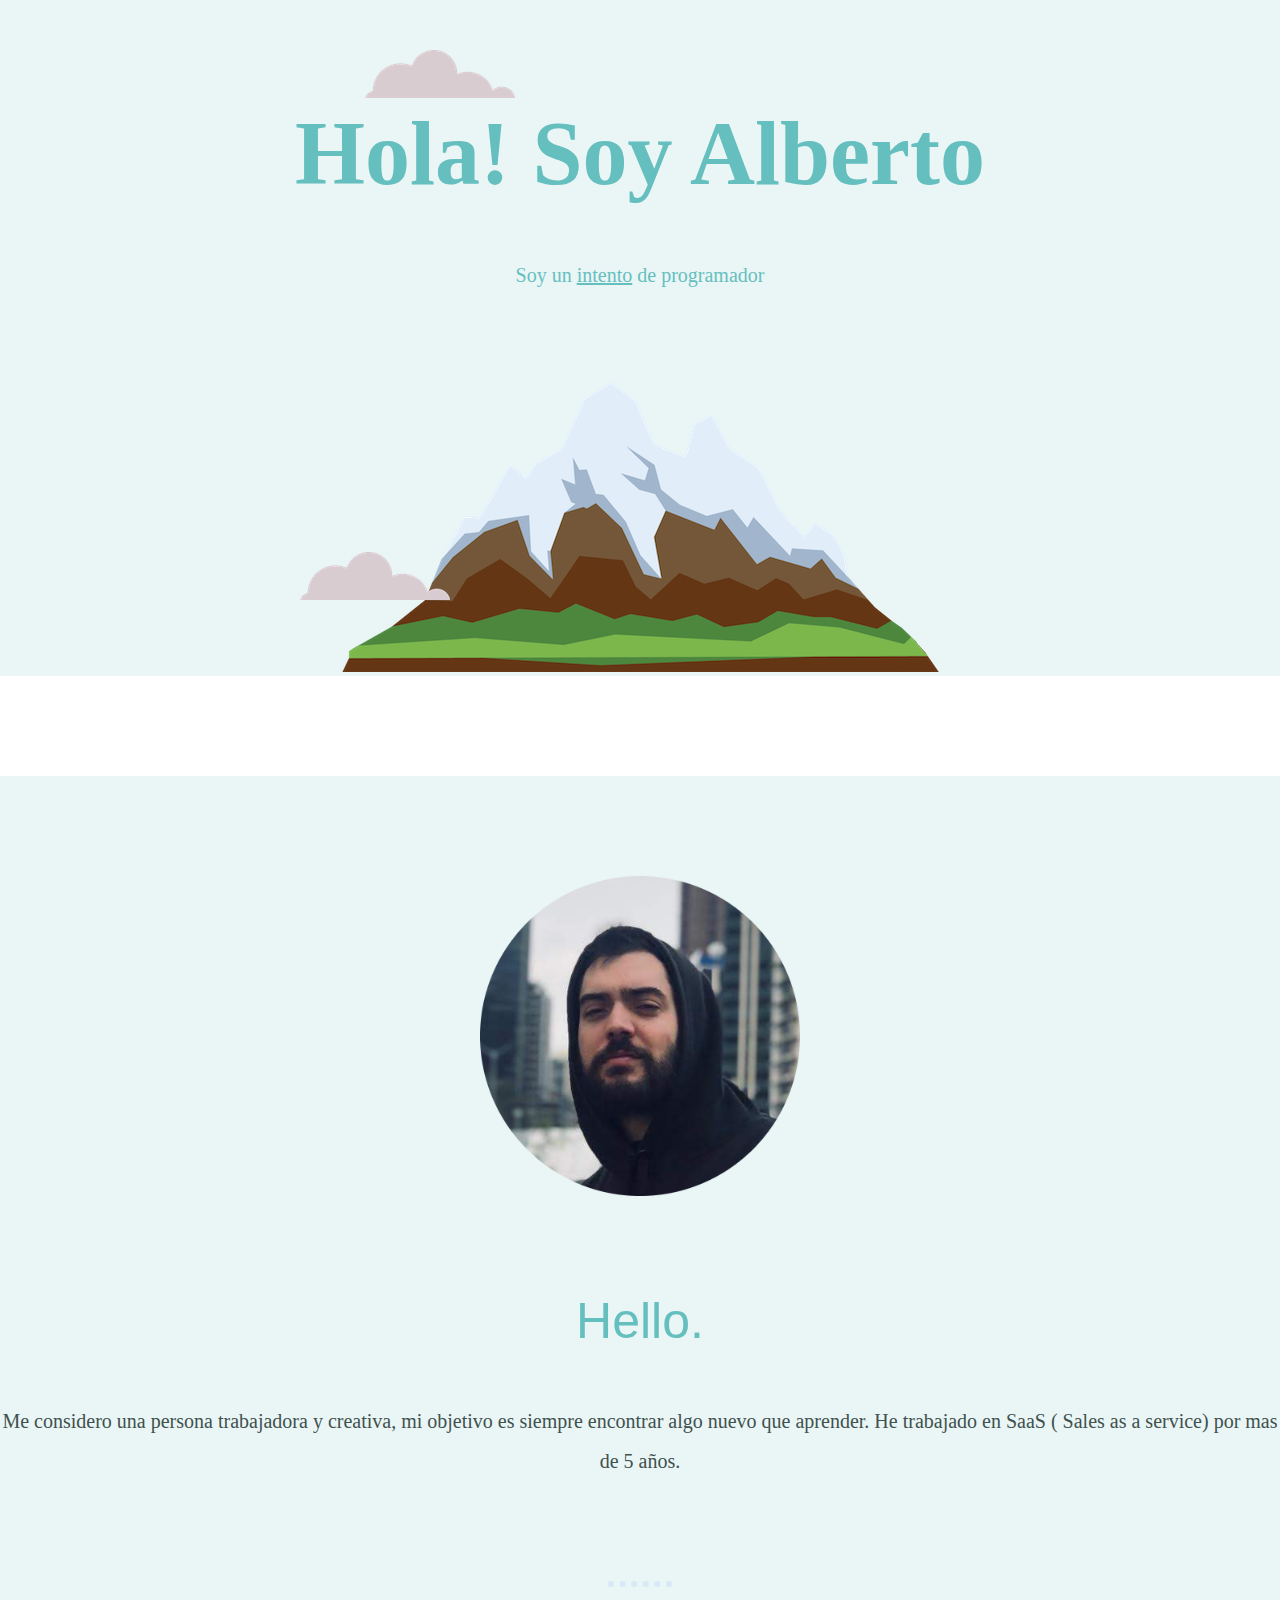
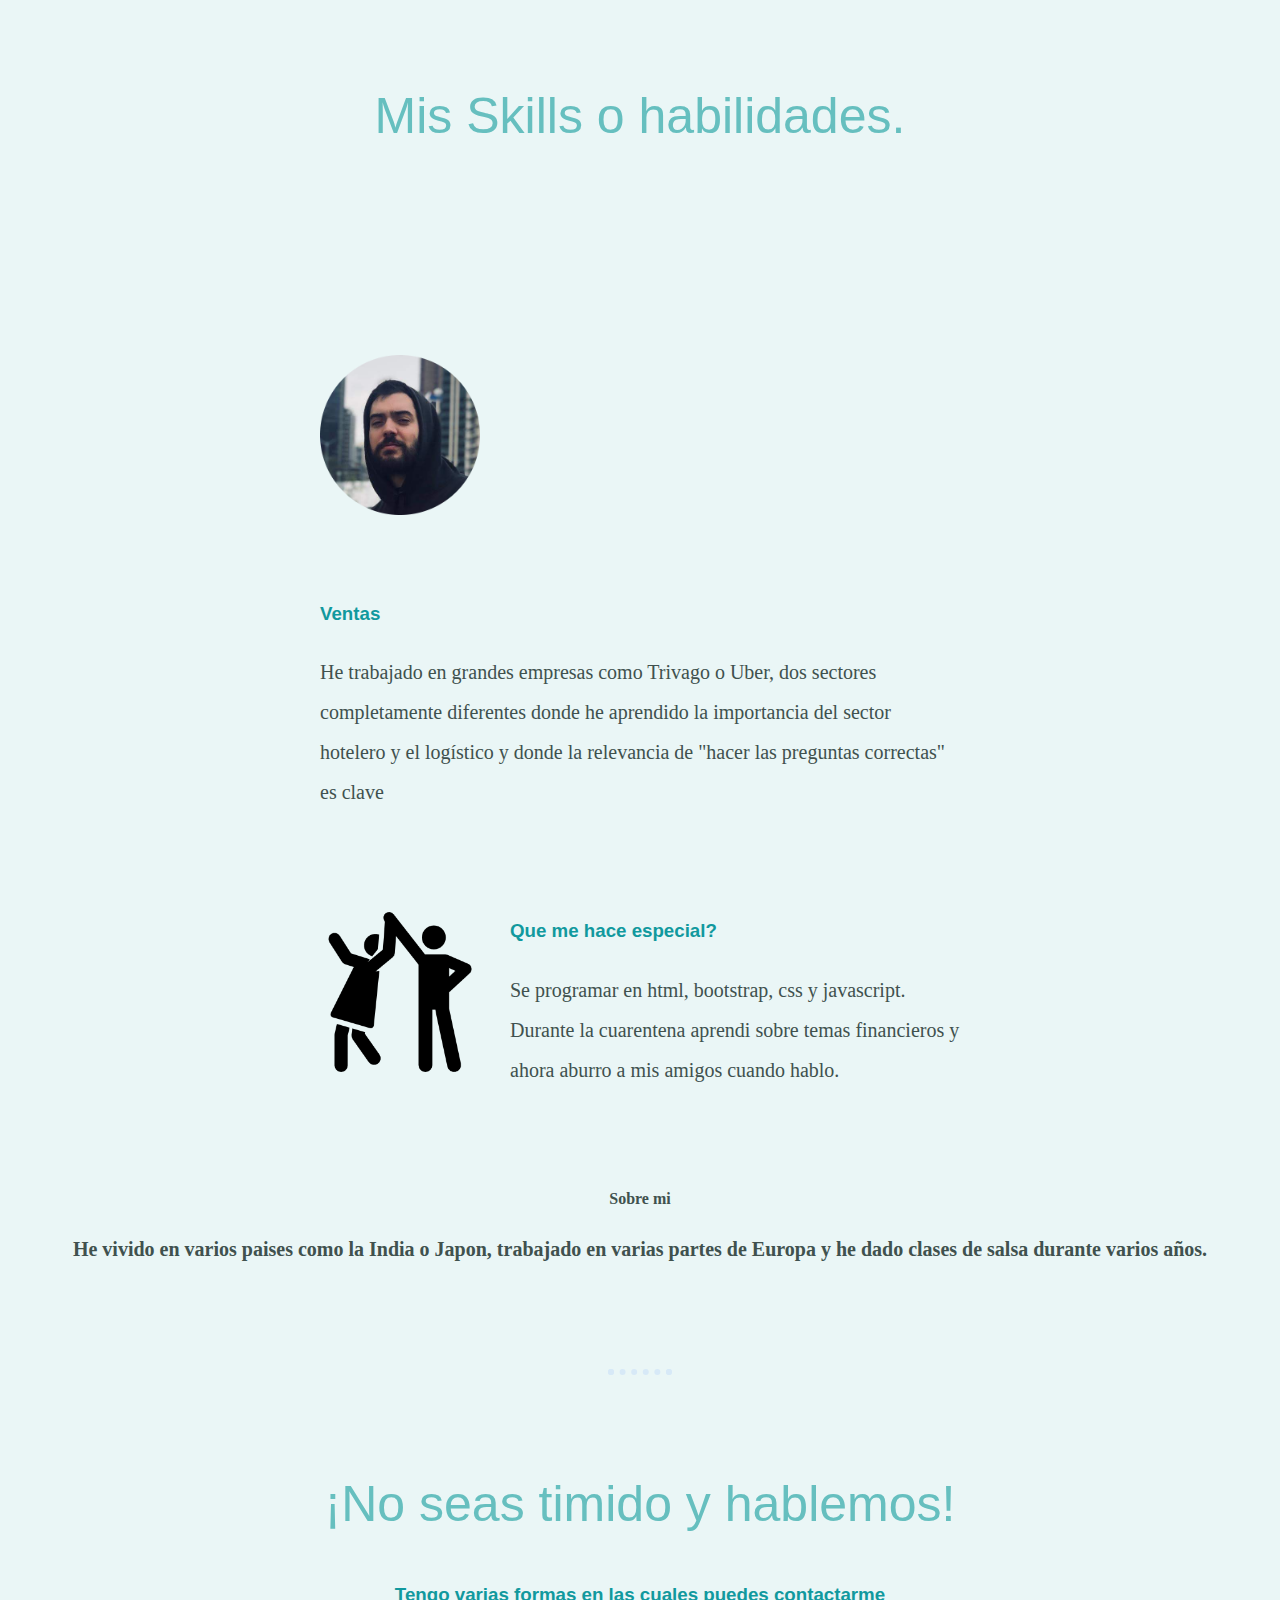
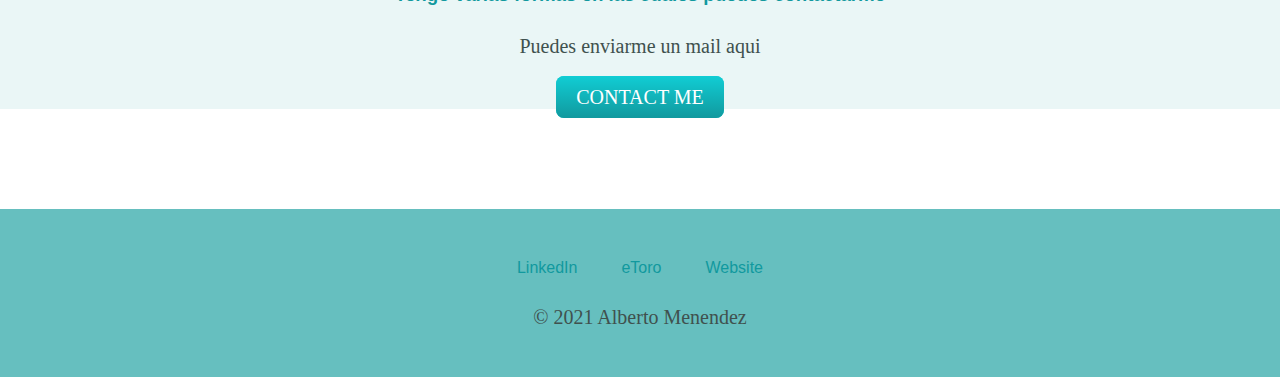
<file: index.html>
<!DOCTYPE html>
<html lang="en" dir="ltr">
  <head>
    <meta charset="utf-8">
    <title>Un poco sobre mi</title>

<link rel="stylesheet" href="CSS/styles.css">

<link rel="icon" href="favicon.ico">


  </head>
  <body>
    <div class="top-container">
      <img class="top-cloud"src="images/cloud.png" alt="cloud-img">
      <h1>Hola! Soy Alberto</h1>
      <p>Soy un <span class="intento">intento</span>
       de programador</p>
      <img src="images/mountain.png" alt="mountain-img">
      <img class="bottom-cloud"src="images/cloud.png" alt="cloud-img">
</div>
<div class="middle-container">
  <div class="profile">
          <img class="me" src="images/me.png" alt="me-png">
    <h2>Hello.</h2>
    <p>Me considero una persona trabajadora y creativa, mi objetivo es siempre encontrar algo nuevo que aprender. He trabajado en SaaS ( Sales as a service) por mas de 5 años. </p>
  </div>
  <hr>
  <div class="skills">
    <h2>Mis Skills o habilidades.</h2>
    <div class="skill-row">
      <img class="me" src="images/me.png" alt="me-png">
      <h3>Ventas</h3>
      <p>He trabajado en grandes empresas como Trivago o Uber, dos sectores completamente diferentes donde he aprendido la importancia del sector hotelero y el logístico y donde la relevancia de "hacer las preguntas correctas" es clave</p>
    </div>
    <div class="skill-row">
      <img class="computer" src="images/bailando.png" alt="bailando-png">
      <h3>Que me hace especial?</h3>
      <p>Se programar en html, bootstrap, css y javascript. Durante la cuarentena aprendi sobre temas financieros y ahora aburro a mis amigos cuando hablo.</p>
    </div>
    <h4> Sobre mi<h4>
      <p> He vivido en varios paises como la India o Japon, trabajado en varias partes de Europa y he dado clases de salsa durante varios años.<p>
  </div>
  <hr>
  <div class="contact-me">
    <h2>¡No seas timido y hablemos!</h2>
    <h3>Tengo varias formas en las cuales puedes contactarme</h3>
    <p>Puedes enviarme un mail aqui</p>
    <a class="btn" href="mailto:alberto.menendez89@gmail.com">CONTACT ME</a>
  </div>
</div>


<div class="bottom-container">
  <a class="footer-link" href="https://www.linkedin.com/in/alberto-men%C3%A9ndez-rodr%C3%ADguez-6b524292/">LinkedIn</a>
  <a class="footer-link" href="https://www.etoro.com/people/albertomenen/">eToro</a>
  <a class="footer-link" href="https://www.creatumoneda.com/">Website</a>
  <p>© 2021 Alberto Menendez</p>
</div>



  </body>
</html>
</file>
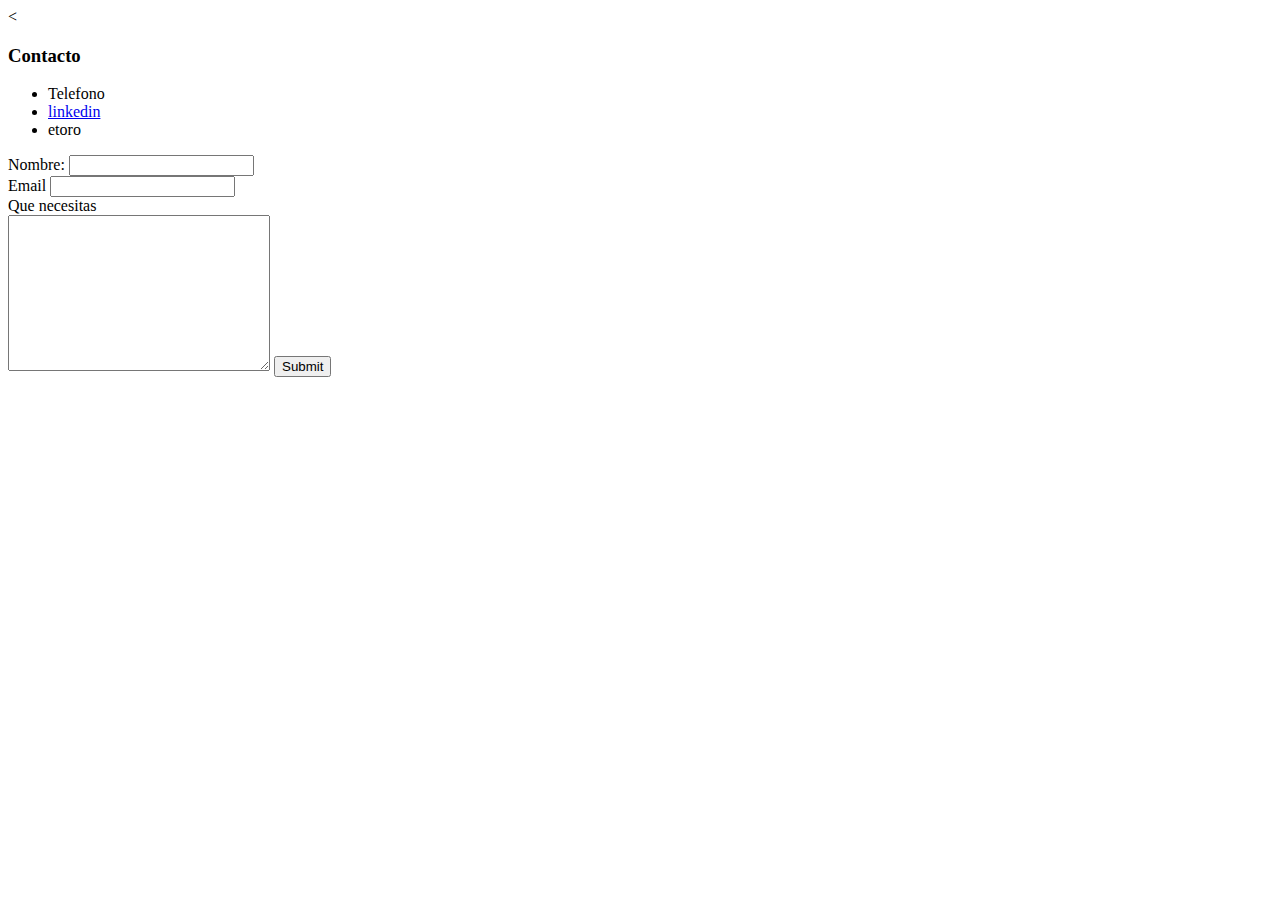
<file: contacto.html>
<!DOCTYPE html>
<<html lang="en" dir="ltr">
  <head>
    <meta charset="utf-8">
    <title>Contacto</title>
  </head>
  <body>
    <h3>Contacto</h3>
    <ul>
      <li>Telefono</li>
      <li><a href="https://www.linkedin.com/in/alberto-men%C3%A9ndez-rodr%C3%ADguez-6b524292/">linkedin</a></li>
      <li>etoro</li>
    </ul>

    <form class="" action="mailto:alberto.menendez89@gmail.com" method="post" enctype="text/plain">
    <label>Nombre:</label>
    <input type="text" name="yourName" value=""><br>
    <label>Email</label>
    <input type="email" name="YourEmail" value=""><br>
    <label>Que necesitas</label><br>
    <textarea name="YourMessage" rows="10" cols="30"></textarea>
    <input type="submit">
    </form>
  </body>

</html>
</file>
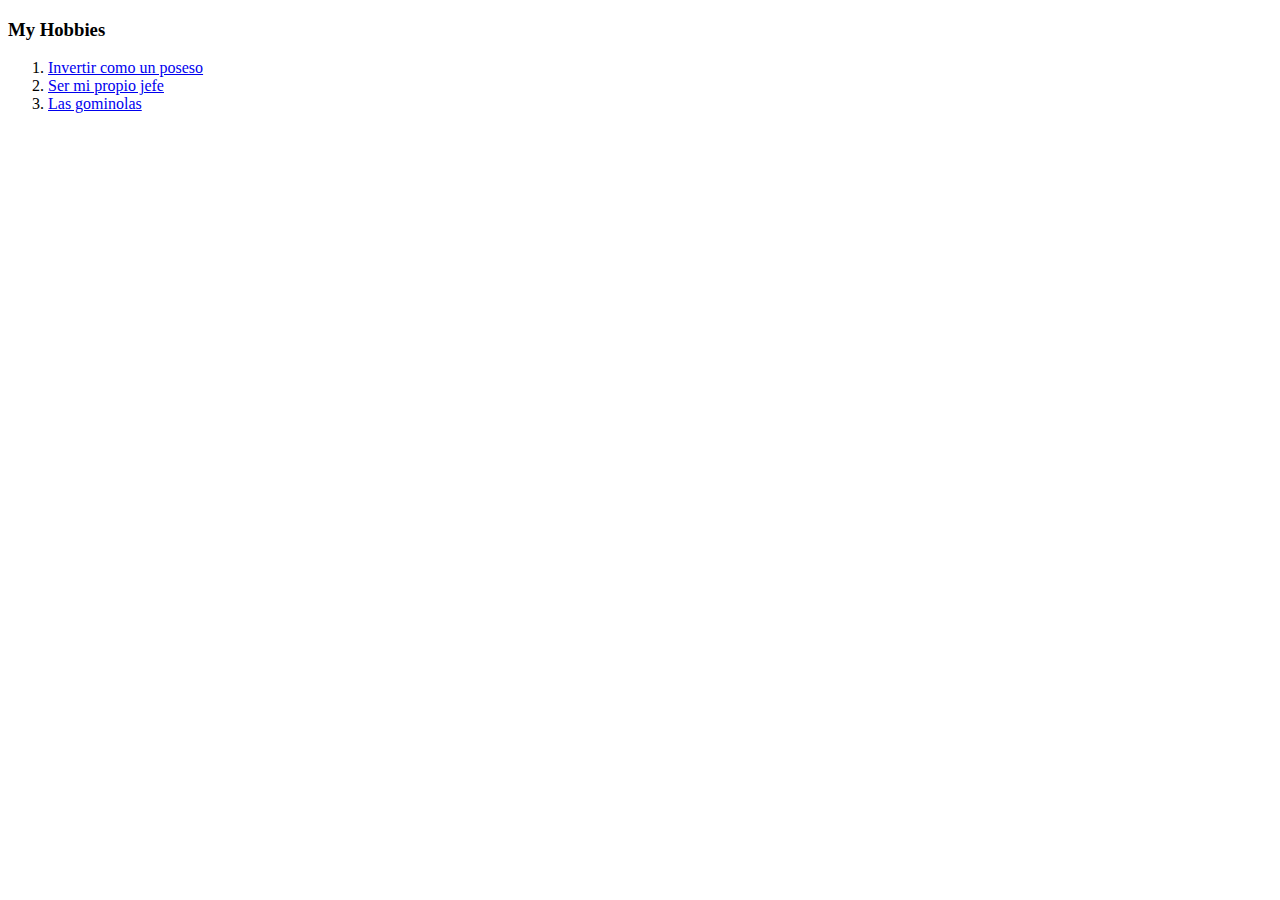
<file: hobbies.html>
<!DOCTYPE html>
<html lang="en" dir="ltr">
  <head>
    <meta charset="utf-8">
    <title>My Hobbies</title>
  </head>
  <body>
    <h3>My Hobbies</h3>
    <ol>
      <li><a href="https://www.etoro.com/people/albertomenen">Invertir como un poseso</a></li>
      <li><a href="https://www.linkedin.com/in/alberto-men%C3%A9ndez-rodr%C3%ADguez-6b524292/">Ser mi propio jefe</a></li>
      <li><a href="https://juicyfields.io/greenhouse">Las gominolas</a></li>
    </body>

  </body>
</html>
</file>
<file: CSS/styles.css>
body{
  color: #40514E;
  margin:0;
  text-align: center;
  font-family: 'Merriweather', serif;

}

h1{
  color: #66BFBF;
  font-size: 5.625rem;
margin: 50px auto;
font-family: 'Sacramento', cursive;



}

h2 {
  color: #66BFBF;
  font-family: 'Montserrat', sans-serif;
  font-weight: normal;
  font-size: 50px;
  padding-bottom: 10px;

}

h3 {
  color: #11999E;
  font-family: 'Montserrat', sans-serif;

}

div{
  background-color: #EAF6F6;
}

p {
font-size: 20px;
line-height: 2;
}

hr{
  border: dotted #D7E9F7 6px;
  border-bottom: none;
  width: 4%;
  margin: 100px auto;
}

a {
color:#11999E;
font-family: 'Montserrat', sans-serif;
margin: 10px 20px;
text-decoration: none;
}

a:hover {
color: #EAF6F6;

}

/***********Class diferenciador*********/



.head2 {
line-height: 2;

}

.me {
  width: 25%;
  margin: 100px auto 50px auto;

}

.mi-descripcion{
  width: 30%;
  margin: auto;
}



.skill-row{
width: 50%;
margin: 100px auto 100px auto;
text-align: left;
line-height: 2;
}

.computer {
  width: 25%;
  float: left;
  margin-right: 30px;
}



.bailando {
  width: 25%;
  float: right;
  margin-left: 30px;
}


.intento {
  text-decoration: underline;
  font-weight: normal;
  font-size: 20px;


}

.contact-message{
width: 40%;
margin: 40px auto 60px;

}


.top-container{
  color: #66BFBF;
}

.middle-container {
  margin:100px 0 100px 0;
  color: inherit;

}

.bottom-container{
background-color: #66BFBF;
padding: 50px 0 20px;

}


.bottom-cloud {
  position:absolute;
  left: 300px;
  bottom: 300px;
}

.top-cloud {
position: relative;
right: 200px;
top:50px;

}

.btn {
  background: #11cdd4;
  background-image: -webkit-linear-gradient(top, #11cdd4, #11999e);
  background-image: -moz-linear-gradient(top, #11cdd4, #11999e);
  background-image: -ms-linear-gradient(top, #11cdd4, #11999e);
  background-image: -o-linear-gradient(top, #11cdd4, #11999e);
  background-image: linear-gradient(to bottom, #11cdd4, #11999e);
  -webkit-border-radius: 8;
  -moz-border-radius: 8;
  border-radius: 8px;
  font-family: Montserrat;
  color: #ffffff;
  font-size: 20px;
  padding: 10px 20px 10px 20px;
  text-decoration: none;
}

.btn:hover {
  background: #30e3cb;
  background-image: -webkit-linear-gradient(top, #30e3cb, #2bc48d);
  background-image: -moz-linear-gradient(top, #30e3cb, #2bc48d);
  background-image: -ms-linear-gradient(top, #30e3cb, #2bc48d);
  background-image: -o-linear-gradient(top, #30e3cb, #2bc48d);
  background-image: linear-gradient(to bottom, #30e3cb, #2bc48d);
  text-decoration: none;
}

.copyderecho {
  color: #EAF6F6;
  font-size: 0.75rem;
  padding: 20px 0;
}
</file>
